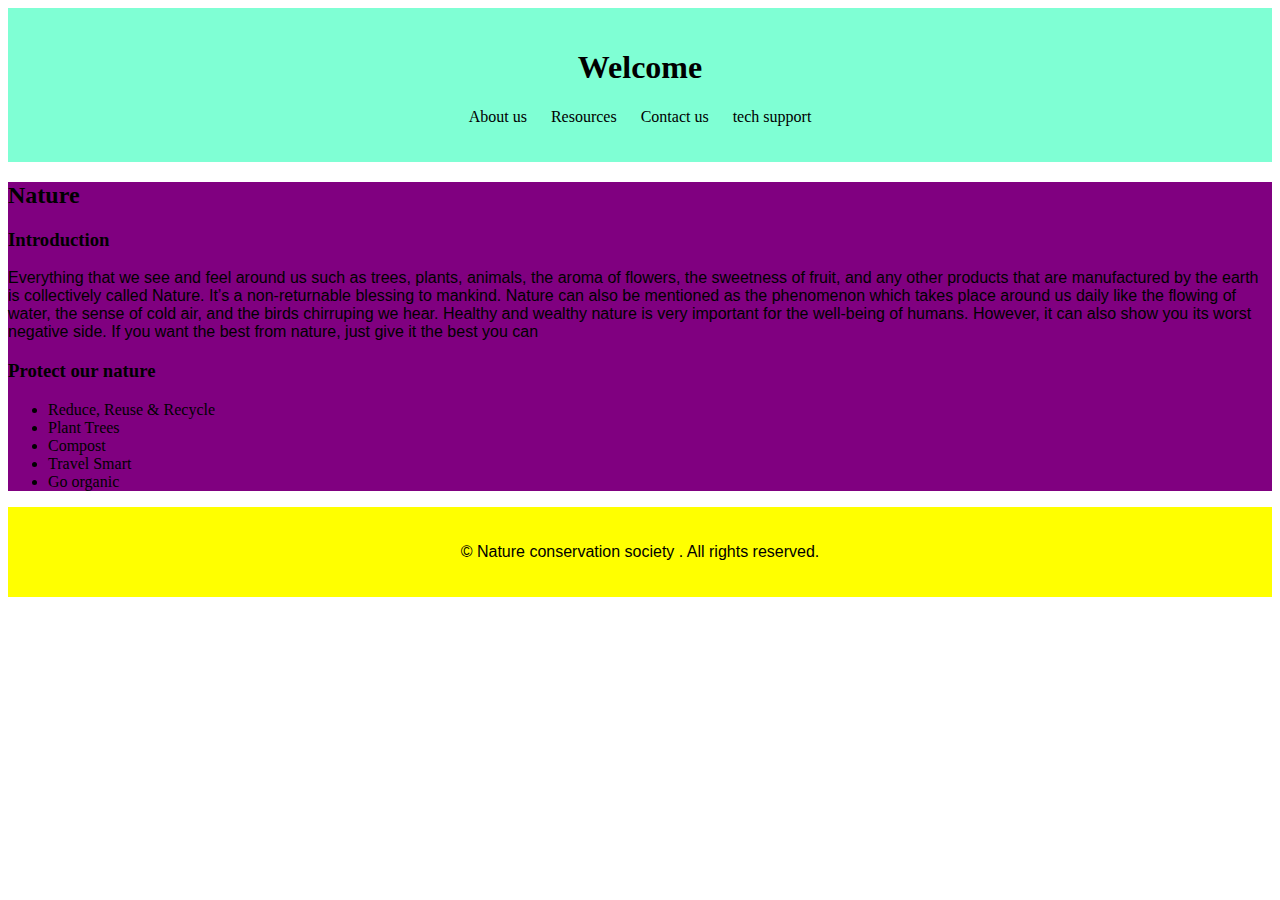
<file: cont.html>
<!DOCTYPE html>
<html lang="en">
<head>
    
    <meta charset="UTF-8">
    <meta name="viewport" content="width=device-width, initial-scale=1.0">
    <title>Document</title>

    <style>
     body{
        padding: 0;
        font-family: 'Times New Roman', Times, serif;
        font-size: medium;
        border:0;
        background-image: url('https://www.imbalife.com/media/image/2016/07/15/30-ways-that-you-can-do-to-save-our-environment-imbalife.jpg'); /* Replace with your image URL */
        background-size: cover; /* Adjust the background image to cover the whole page */
        background-repeat: no-repeat; /* Ensure the image does not repeat */
        background-position: center; 

     }
     header{
        padding:20px;
        border:0;
        background-color: aquamarine;
        text-align: center;
     }
     section{
        background-color: purple;
     }
     nav ul {
    list-style-type: none;
    padding: 0;
}

  nav ul li {
    display: inline;
    margin: 0 10px;
}

nav ul li a {
    text-decoration: none;
    color:black;
}
p{
    font-family: 'Lucida Sans', 'Lucida Sans Regular', 'Lucida Grande', 'Lucida Sans Unicode', Geneva, Verdana, sans-serif;
    justify-content:space-evenly ;
}
footer{
    background-color: yellow;
    text-align: center;
    padding:20px;
}

    </style>
</head>
<body>
    
<header>
    <h1> Welcome </h1>
    <nav>
        <ul>
            <li> <a href=""> About us</a> </li>
            <li> <a href="">Resources</a></li>
            <li> <a href="">Contact us</a></li>
            <li><a href=""> tech support </a></li>
        </ul>
    </nav>
</header>
<section>

<h2>Nature</h2>
<div>
<h3>Introduction</h3>
<p>Everything that we see and feel around us such as trees, plants, animals, the aroma of flowers, the sweetness of fruit, and any other products that are manufactured by the earth is collectively called Nature. It’s a non-returnable blessing to mankind. Nature can also be mentioned as the phenomenon which takes place around us daily like the flowing of water, the sense of cold air, and the birds chirruping we hear. Healthy and wealthy nature is very important for the well-being of humans. However, it can also show you its worst negative side. If you want the best from nature, just give it the best you can</p>
</div>
<div>
<h3> Protect our nature</h3>
<ul>
    <li>Reduce, Reuse & Recycle </li>
    <li>Plant Trees</li>
    <li>Compost</li>
    <li>Travel Smart</li>
    <li> Go organic</li>
</ul>
</div>
</section>
<footer>
    <p>&copy; Nature conservation society . All rights reserved.</p>
</footer>
</body>
</html>
</file>
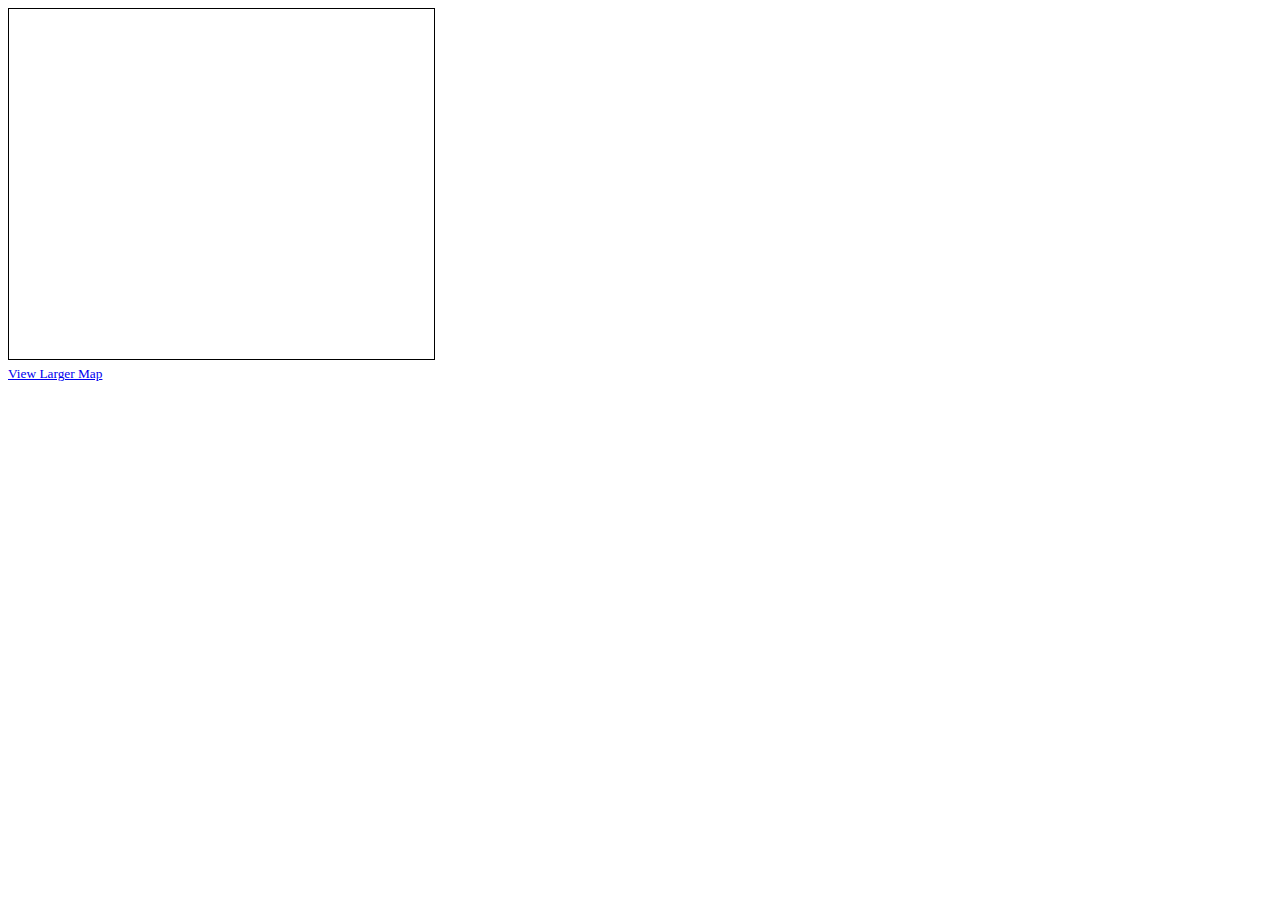
<file: map.html>
<!DOCTYPE html>
<html lang="en">
<head>
    <meta charset="UTF-8">
    <meta name="viewport" content="width=device-width, initial-scale=1.0">
    <title>Document</title>
    <style>
        .main{
            align-items: center;
            background-color: aquamarine;
            width:100%
        }
    </style>
</head>
<body>
    <main>
        <iframe width="425" height="350" src="https://www.openstreetmap.org/export/embed.html?bbox=77.43833541870119%2C12.942664343103248%2C77.6590919494629%2C13.055566377536652&amp;layer=mapnik" style="border: 1px solid black"></iframe><br/><small><a href="https://www.openstreetmap.org/#map=13/12.9991/77.5487">View Larger Map</a></small>
    </main>
</body>
</html>
</file>
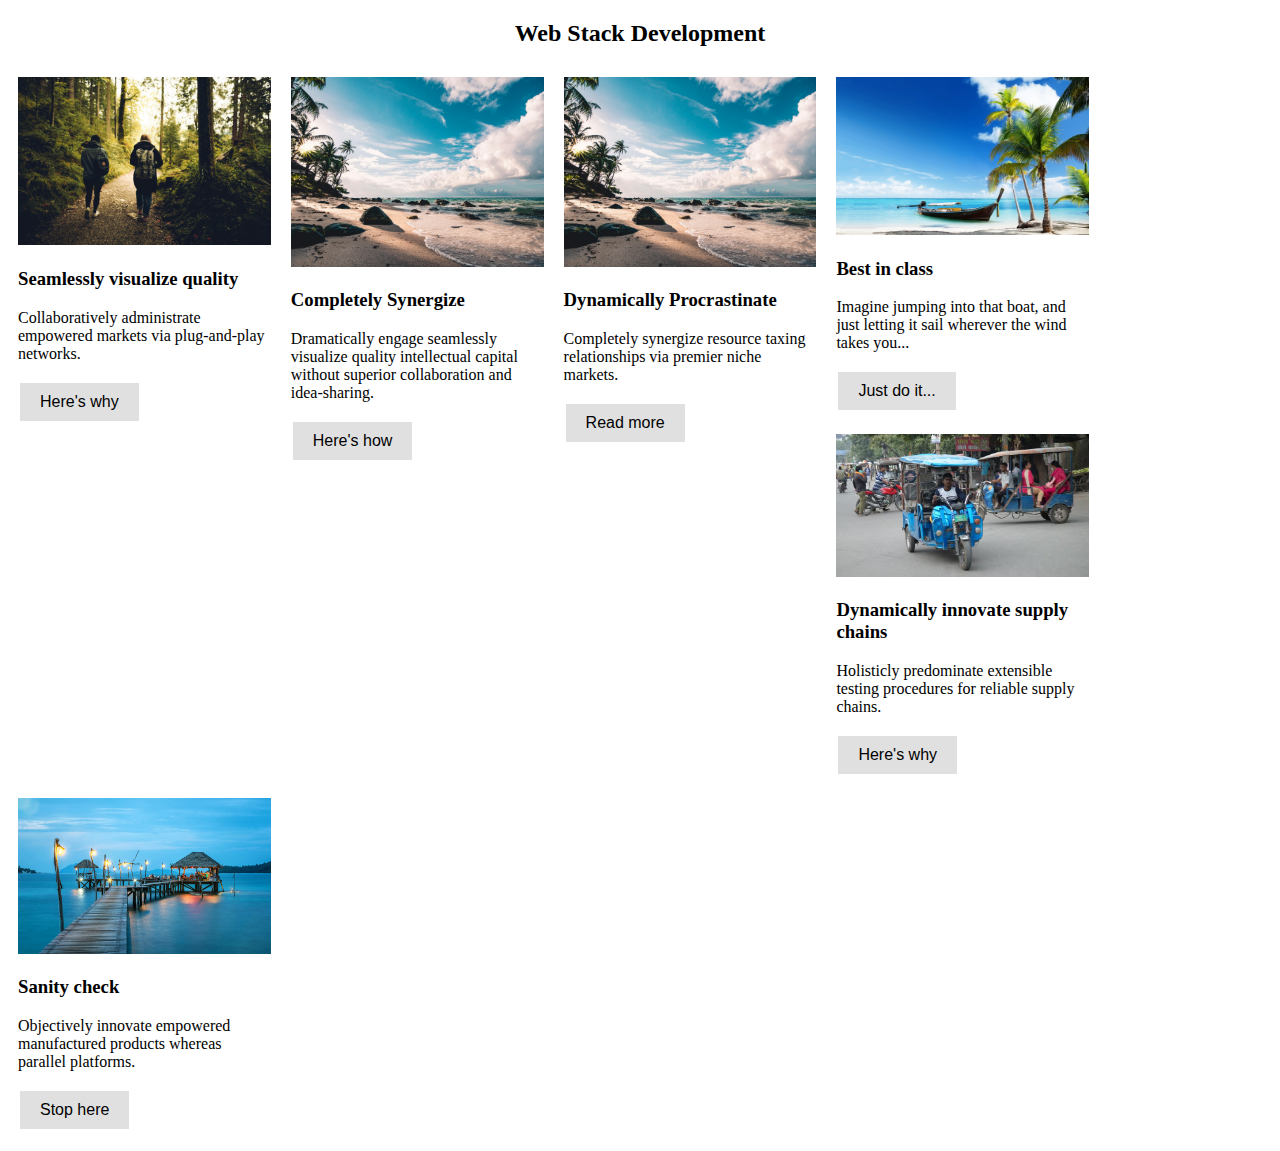
<file: web_page.html>
<!DOCTYPE html>
<html>
<head>
<style>
body{
  justify-content: space-evenly;
}

h2{
    text-align: center;
}


.column {
  float: left;
  width: 20%;
  padding: 10px;
}
.row:after {
  content: "";
  display: table;
  clear: both;
}
</style>
</head>
<body>

<h2>Web Stack Development</h2>

<div class="row">
  <div class="column">
    <img src="forestwalk.jpg" alt="Image" style="width:100%">
    <h3>Seamlessly visualize quality</h3>
    <p>Collaboratively administrate empowered markets via plug-and-play networks.</p>
    <button style="background-color: #e0e0e0; color: black; padding: 10px 20px; border: none; text-align: center; text-decoration: none; display: inline-block; font-size: 16px; margin: 4px 2px; cursor: pointer;">Here's why</button>
  </div>
  <div class="column">
    <img src="beach.jpg" alt="Image" style="width:100%">
    <h3>Completely Synergize</h3>
    <p>Dramatically engage seamlessly visualize quality intellectual capital without superior collaboration and idea-sharing.</p>
    <button style="background-color: #e0e0e0; color: black; padding: 10px 20px; border: none; text-align: center; text-decoration: none; display: inline-block; font-size: 16px; margin: 4px 2px; cursor: pointer;">Here's how</button>
  </div>
  <div class="column">
    <img src="beach2.jpg" alt="Image" style="width:100%">
    <h3>Dynamically Procrastinate</h3>
    <p>Completely synergize resource taxing relationships via premier niche markets.</p>
    <button style="background-color: #e0e0e0; color: black; padding: 10px 20px; border: none; text-align: center; text-decoration: none; display: inline-block; font-size: 16px; margin: 4px 2px; cursor: pointer;">Read more</button>
  </div>
  <div class="column">
    <img src="boat.jpg" alt="Image" style="width:100%">
    <h3>Best in class</h3>
    <p>Imagine jumping into that boat, and just letting it sail wherever the wind takes you...</p>
    <button style="background-color: #e0e0e0; color: black; padding: 10px 20px; border: none; text-align: center; text-decoration: none; display: inline-block; font-size: 16px; margin: 4px 2px; cursor: pointer;">Just do it...</button>
  </div>
  <div class="column">
    <img src="image.png" alt="Image" style="width:100%">
    <h3>Dynamically innovate supply chains</h3>
    <p>Holisticly predominate extensible testing procedures for reliable supply chains.</p>
    <button style="background-color: #e0e0e0; color: black; padding: 10px 20px; border: none; text-align: center; text-decoration: none; display: inline-block; font-size: 16px; margin: 4px 2px; cursor: pointer;">Here's why</button>
  </div>
  <div class="column">
    <img src="beach3.jpg" alt="Image" style="width:100%">
    <h3>Sanity check</h3>
    <p>Objectively innovate empowered manufactured products whereas parallel platforms.</p>
    <button style="background-color: #e0e0e0; color: black; padding: 10px 20px; border: none; text-align: center; text-decoration: none; display: inline-block; font-size: 16px; margin: 4px 2px; cursor: pointer;">Stop here</button>
  </div>
</div>

</body>
</html>
</file>
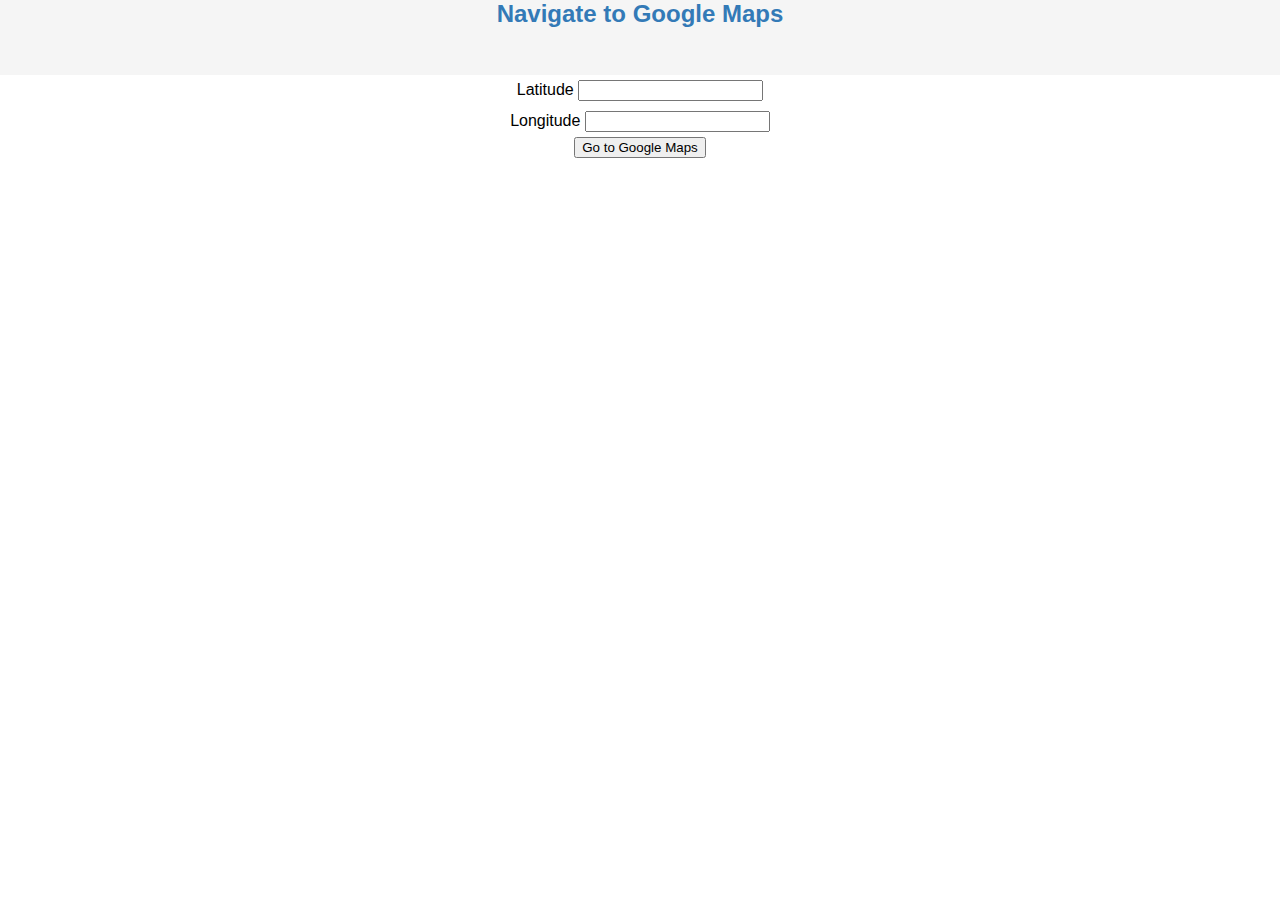
<file: Carousel Project/gmap.html>
<!DOCTYPE html>
<html lang="en">
<head>
    <meta charset="UTF-8">
    <meta name="viewport" content="width=device-width, initial-scale=1.0">
    <link rel="stylesheet" href="style.css">
    <title>Document</title>
</head>
<body>
<div class="navbar" style="justify-content: center;">
    <div class="container mt-5">
        <h2>Navigate to Google Maps</h2>
    </div>
</div>
    <div class="geo" style="text-align: center;" >
        <form id="navigateForm">
            <div class="mb-3" style="padding: 5px;">
                <label for="latitude" class="form-label">Latitude</label>
                <input type="text" class="form-control" id="latitude" required>
            </div>
            <div class="mb-3" style="padding: 5px;">
                <label for="longitude" class="form-label">Longitude</label>
                <input type="text" class="form-control" id="longitude" required>
            </div>
            <button type="submit" class="btn btn-success">Go to Google Maps</button>
        </form>
    </div>

<script>
    document.getElementById('navigateForm').addEventListener('submit', function(event) {
        event.preventDefault();
        var lat = document.getElementById('latitude').value;
        var lng = document.getElementById('longitude').value;
        window.open(`https://www.google.com/maps?q=${lat},${lng}`, '_blank');
    });
</script>

</body>
</html>
</file>
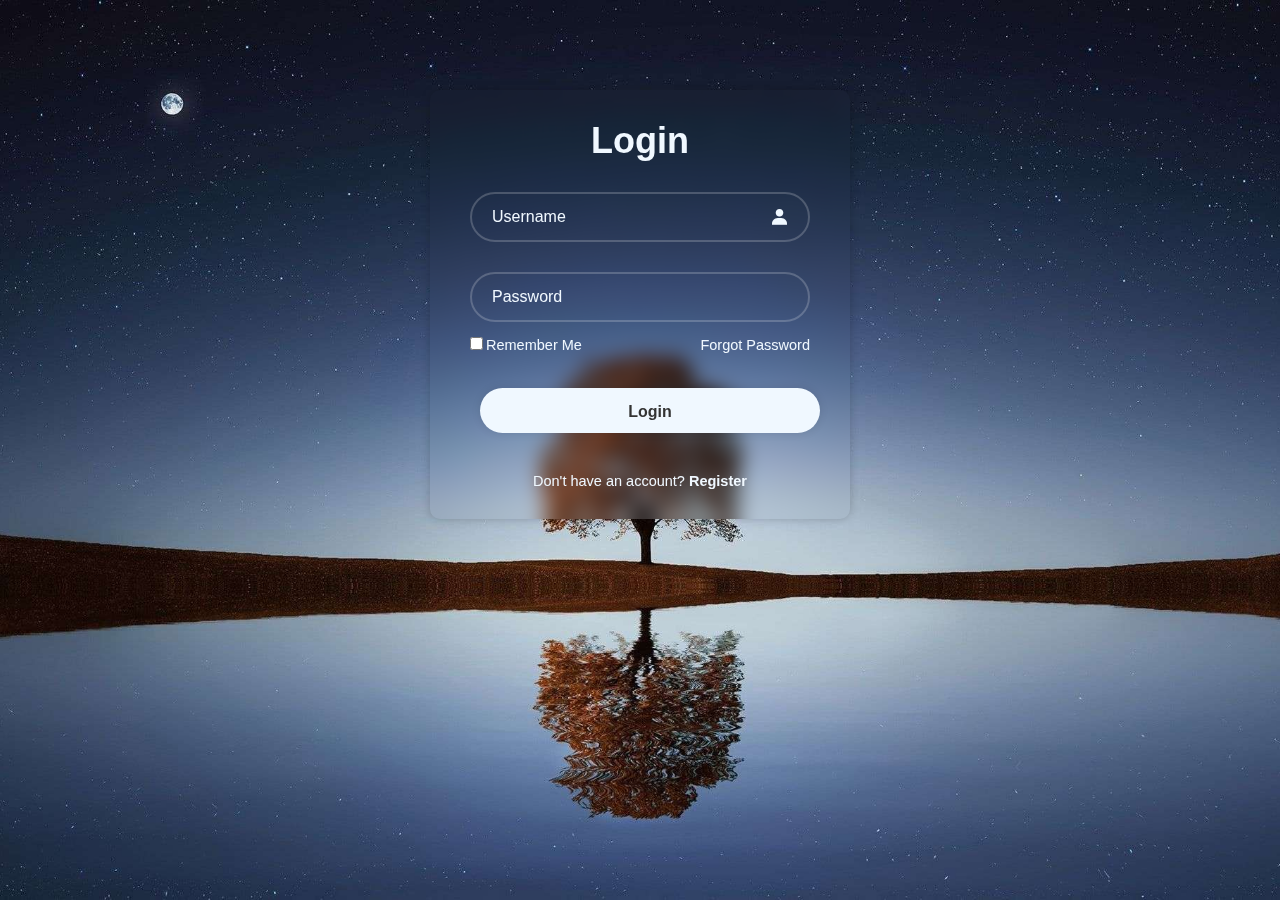
<file: Carousel Project/login.html>
<!DOCTYPE html>
<html lang="en">
<head>
    <meta charset="UTF-8">
    <meta name="viewport" content="width=device-width, initial-scale=1.0">
    <link rel="stylesheet" href="https://cdnjs.cloudflare.com/ajax/libs/font-awesome/6.6.0/css/all.min.css" integrity="sha512-Kc323vGBEqzTmouAECnVceyQqyqdsSiqLQISBL29aUW4U/M7pSPA/gEUZQqv1cwx4OnYxTxve5UMg5GT6L4JJg==" crossorigin="anonymous" referrerpolicy="no-referrer" />
    <title>Document</title>
    <link rel="stylesheet" href="style.css">
    <link href='https://unpkg.com/boxicons@2.1.4/css/boxicons.min.css' rel='stylesheet'>  
    <style>
        body{
            background: url(1.jpg)fixed;

            background-size: cover;
            background-position: center;
            display: flex;
            justify-content: center;
            padding-top: 90px;
        }
        .wrapper{
            background: transparent;
            backdrop-filter: blur(10px);
            box-shadow: 0 0 10px rgba(0, 0, 0, .2);
        }

        button{
            width:200px;
            padding: 15px 0;
            text-align: center;
            margin: 20px 10px;
            border-radius: 25px;
            font-weight: bold;
            border: 2px solid #009688;
            background: transparent;
            color:aliceblue;
            cursor: pointer;
            position: relative;
            overflow: hidden;
        }
        
        .modal {
            display: none; 
            position: fixed; 
            z-index: 1; 
            left: 0;
            top: 0;
            width: 100%; 
            height: 100%; 
            overflow: auto; 
            background-color: rgb(0,0,0); 
            background-color: rgba(0,0,0,0.4); 
        }
        .modal-content {
            background-color: #fefefe;
            margin: 15% auto; 
            padding: 20px;
            border: 1px solid #888;
            width: 80%; 
            max-width: 400px;
            text-align: center;
        }
        .close {
            color: #aaa;
            float: right;
            font-size: 28px;
            font-weight: bold;
        }
        .close:hover,
        .close:focus {
            color: black;
            text-decoration: none;
            cursor: pointer;
        }

        .input-box {
            position: relative;
        }
        .toggle-password {
            position: absolute;
            
            top: 50%;
            transform: translateY(-50%);
            cursor: pointer;
        }

        .input-box .toggle-password{
            right: 20px;
        }
    </style>  
</head>
<body>
    <div class="wrapper">
        <form name="myForm" action="gmap.html" method="post" onsubmit="return Validate()">
            <h1>Login</h1>
            <div class="input-box">
                <input type="text" id="username" placeholder="Username" required>
                <i class='bx bxs-user' ></i>
            </div>
            <div class="input-box">
                <input type="password" id="password" placeholder="Password" required>
                <i class="fa-solid fa-eye" onclick="togglePassword()"></i>
                
                
            </div>
            <div class="remeber-forget">
                <label><input type="checkbox">Remember Me</label>
                <a href="#">Forgot Password</a>
            </div>

            <button type="submit" class="btn">Login</button>
            <div class="register-link">
                <p>
                    Don't have an account? <a href="#">Register</a>
                </p>
            </div>
        </form>
    </div>

    <div id="successModal" class="modal">
        <div class="modal-content">
            <span class="close">&times;</span>
            <p>Login Successful!!</p>
            <button type="button" class="btn" style="background-color: #009688;" onclick="closeModal()">Okay</button>
        </div>
    </div>

    <script>
        function Validate(){
            var name = document.getElementById("username");
            var pass = document.getElementById("password");

            if(name.value == "shantanu" && pass.value == "shan#8013"){
                var modal = document.getElementById("successModal");
                var span = document.getElementsByClassName("close")[0];
                
                modal.style.display = "block";
                
                span.onclick = function() {
                    modal.style.display = "none";
                }
                
                window.onclick = function(event) {
                    if (event.target == modal) {
                        modal.style.display = "none";
                    }
                }
                setTimeout(function() {
                    modal.style.display = "none";
                    window.location.href = "gmap.html";
                }, 1000); 
                return false; 
            }
            else{
                alert("Login Unsuccessful!!");
                return false;
            }
        }

        function closeModal() {
            var modal = document.getElementById("successModal");
            modal.style.display = "none";
            document.forms["myForm"].reset();
        }

        function togglePassword() {
            var passwordInput = document.getElementById("password");
            var toggleIcon = document.querySelector(".toggle-password");
            if (passwordInput.type === "password") {
                passwordInput.type = "text";
                toggleIcon.classList.remove("bx-show");
                toggleIcon.classList.add("bx-hide");
            } else {
                passwordInput.type = "password";
                toggleIcon.classList.remove("bx-hide");
                toggleIcon.classList.add("bx-show");
            }
        }
    </script>
</body>
</html>
</file>
<file: Carousel Project/style.css>
*{
    margin: 0;
    font-family: arial;
    border: border-box;
    box-sizing: border-box;
}

.menu #cssmenu ul li a:hover{
    color: rebeccapurple;
    font-size: 17px;    
}

.navbar{
    height: 75px;
    background-color: whitesmoke;
    color: #337ab7;
    display: flex;
    padding-top: 0;
}
.nav-logo{
    height: 63px;
    width: 203px;
}
.logo{
    background-image: url("logo1.svg");
    height: 60px;
    width: 100%;
    background-size: cover;
}

.menu #cssmenu ul li{
    color: #0b3f64;
    text-decoration: none;
    display: inline-block;
    /* margin-top: 5px; */
    list-style: none;
}
.menu #cssmenu ul li a{
    color: #0b3f64;
    text-decoration: none;
    list-style: none;
    font-size: 15px;
    padding: 16px 13px;
}

.c-item{
    height: 40rem;
    padding: 10px;
   
    background: white;
    position: relative;
    

}
.c-img{
    height: 100%;
    object-fit: contain;
    transition: transform 1.5s;
    transform-style: preserve-3d;
}

.c-img:hover{
    transform: rotateY(180deg);
}

.carousel{
    padding-top: 10px;
   
}



.wrapper{
    width: 420px;
    background: purple;
    color: aliceblue;
    border-radius: 10px;
    padding: 30px 40px;
}
.wrapper h1{
    font-size: 36px;
    text-align: center; 
}
.wrapper .input-box{
    position: relative;
    width: 100%;
    height: 50px;
    background: transparent;
    margin: 30px 0;
}
.input-box input{
    width: 100%;
    height: 100%;
    background: transparent;
    border: none;
    outline: none;
    border: 2px solid rgba(255,255,255,.2);
    border-radius: 40px;
    font-size: 16px;
    color: aliceblue;
    padding: 20px 45px 20px 20px;
}
.input-box input::placeholder{
    color: aliceblue;

}
.input-box i{
    position: absolute;
    right: 20px;
    top: 50%;
    transform: translateY(-50%);
    font-size: 20px;
}
.wrapper .remeber-forget{
    display: flex;
    justify-content: space-between;
    font-size: 14.5px;
    margin: -15px 0 15px;
}
.remeber-forget label input{
    accent-color: aliceblue;
    margin-right: 3px;
}
.remeber-forget a{
    color: aliceblue;
    text-decoration: none;
}
.remeber-forget a:hover{
    text-decoration: underline;
}
.wrapper .btn{
    width: 100%;
    height: 45px;
    background: aliceblue ;
    border: none;
    outline: none;
    border-radius: 40px;
    box-shadow: 0 0 10px rgba(0,0,0,0.1);
    cursor: pointer;
    font-size: 16px;
    color: #333;
    font-weight: 600;
}
.wrapper .register-link{
    font-size: 14.5px;
    text-align: center;
    margin-top: 20px;
}
.register-link p a{
    color: aliceblue;
    text-decoration: none;
    font-weight: 600;
}
.register-link p a:hover{
    text-decoration: underline;

}
</file>
